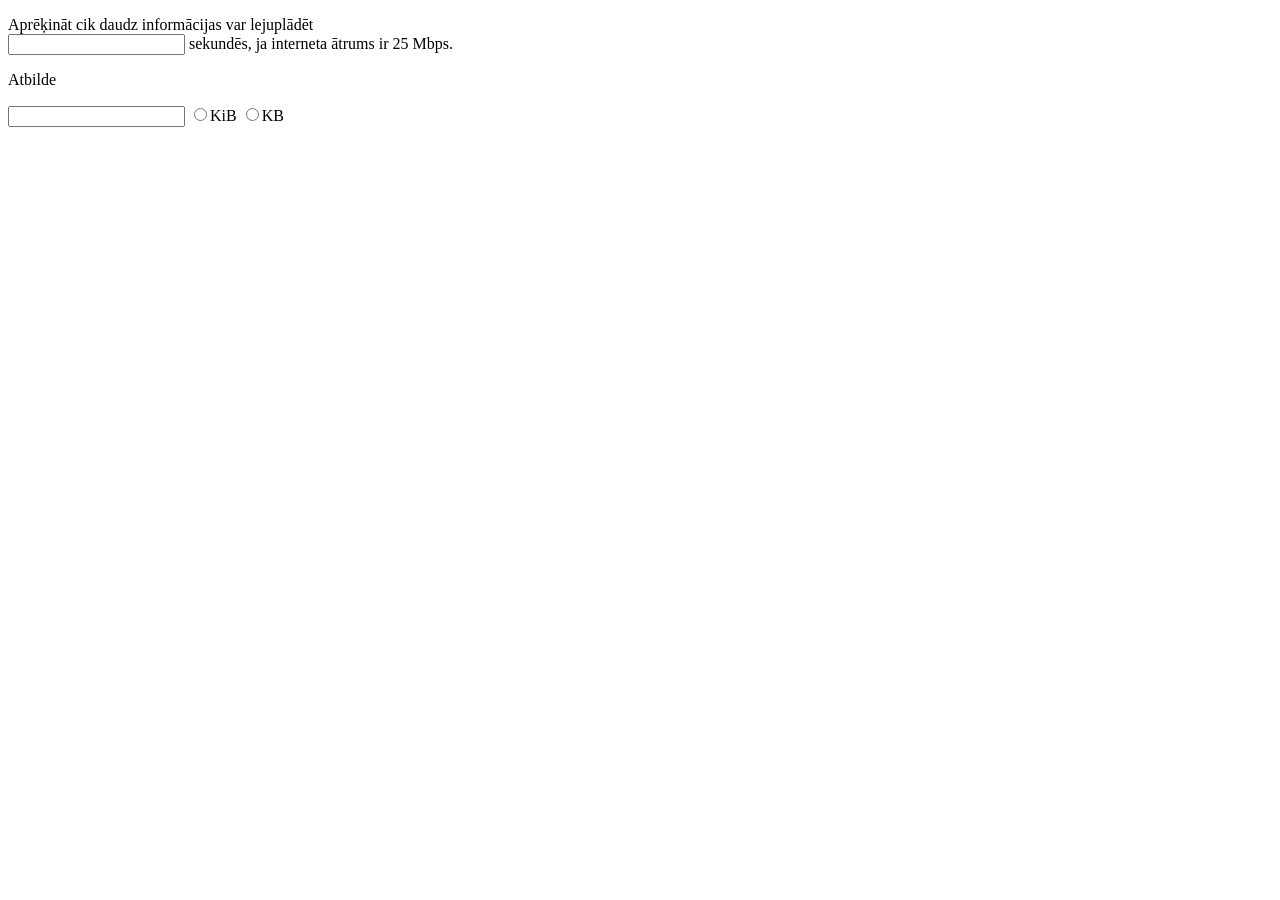
<file: baiti.html>
<!DOCTYPE html>
<html lang="en">
<head>
<title>Manas skolas lapa</title>
<meta charset="utf-8">
<meta name="viewport" content="width=device-width, initial-scale=1">
</head>
    <body>
        <p>
            <form onsubmit="return false" id="info_daudzuma_ievads">
                Aprēķināt cik daudz informācijas var lejuplādēt
                    <br>
                    <input type="text" id="sekundes_ladet" name="sekundes_ladet">
                sekundēs, ja interneta ātrums ir 25 Mbps.
            </form>
        </p>
        <p>
            Atbilde
            <br>
            <form id="info_daudzuma_izvads">
                 <input type="text" readonly id="result" name="result">
                 <input type="radio" name="baiti" id="KiB"><text>KiB</text>
                 <input type="radio" name="baiti" id="KB"><text>KB</text>              
            </form>
    </body>
<script src="javascript/forma_info.js"></script>
</html>
</file>
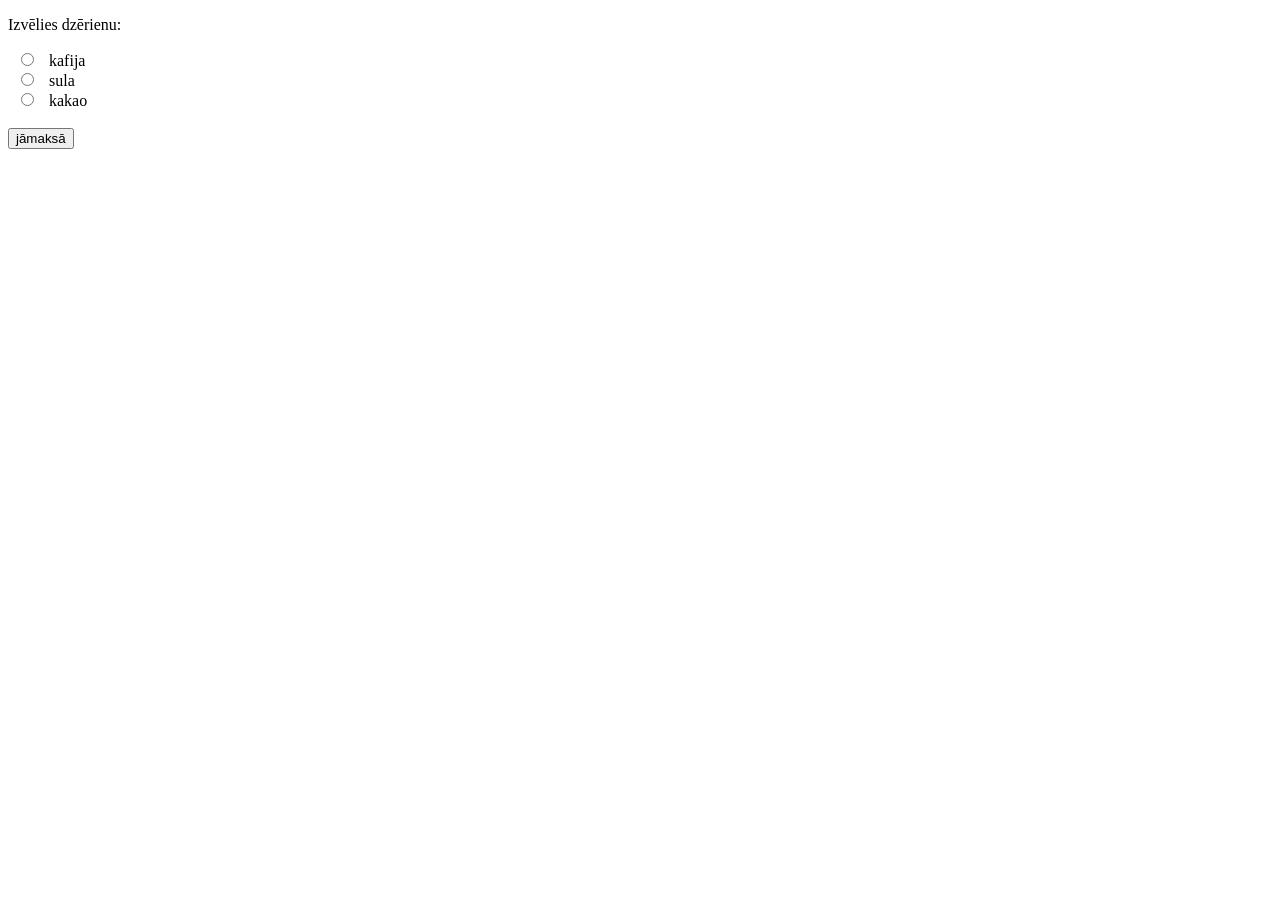
<file: dzer.html>
<!DOCTYPE html>
<html>
<body>
<script>
function maksa(){
	let dz = document.getElementsByName('drink');
    for(i = 0; i < dz.length; i++) {
       if(dz[i].checked)
      	document.getElementById("maksa").innerHTML=dz[i].value;
	}
 }   
</script>
<p>Izvēlies dzērienu:</p>
<form>
  <input type="radio" id="kafija" name="drink" value="3.60">
  <label for="kafija">kafija</label><br>
  <input type="radio" id="sula" name="drink" value="2.50">
  <label for="sula">sula</label><br>
  <input type="radio" id="kakao" name="drink" value="3.20">
  <label for="kakao">kakao</label><br><br>
  <input type="button" id="poga" value="jāmaksā" onclick="maksa()"> <b id="maksa"></b>
</form> 
</body>
</html>
</file>
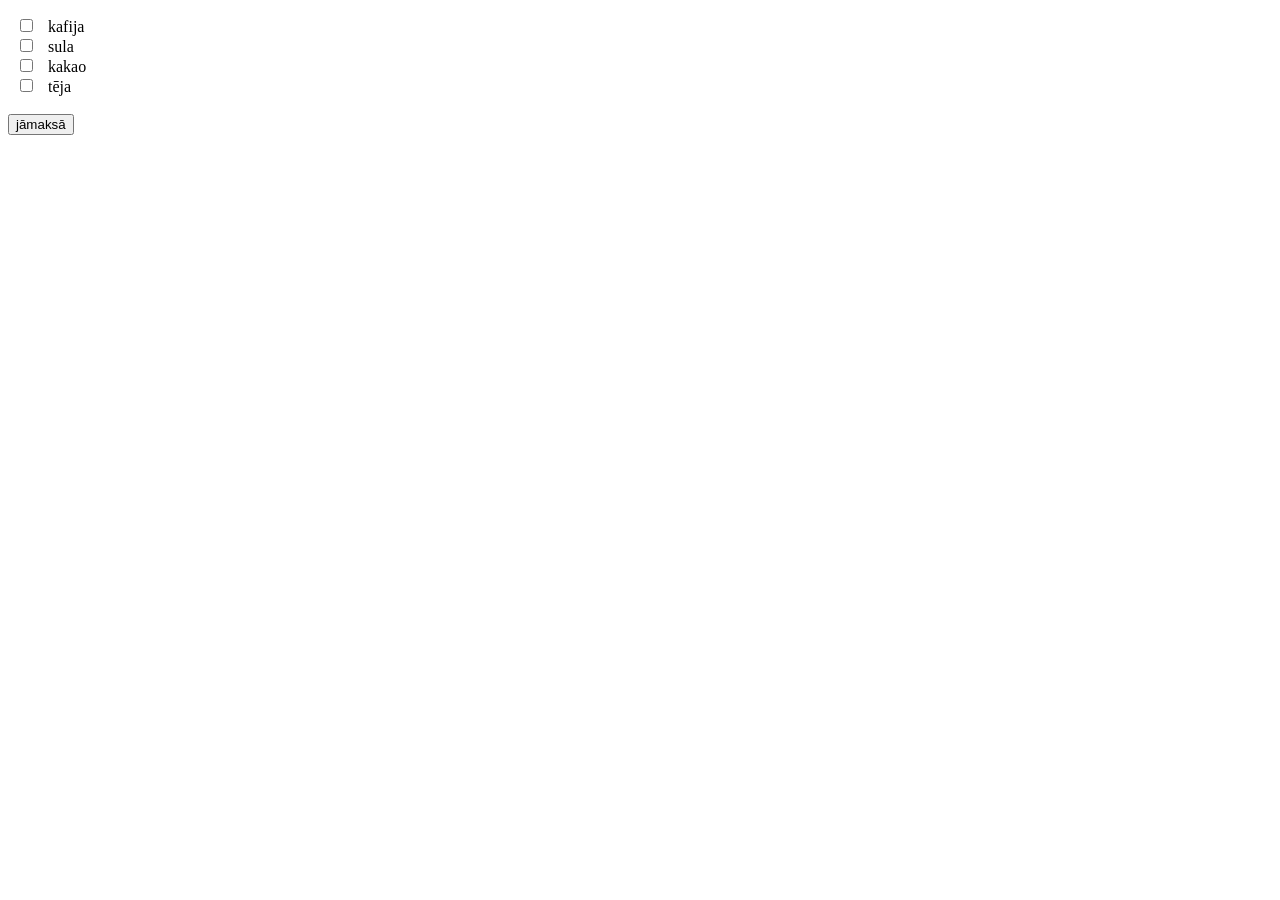
<file: dzerdaudz.html>
<!DOCTYPE html>
<html>
<body>
<script>
function maksa(){
	let dz = document.getElementsByTagName('input');
    let sum=0;
    for(i = 0; i < dz.length-1; i++) {
       if(dz[i].checked) sum+=Number(dz[i].value);
    }
    document.getElementById("maksa").innerHTML="Jāmaksā "+sum;
 }   
</script>
<p id="maksa"></p>
<form>
  <input type="checkbox" id="kafija" name="kafija" value="3.60">
  <label for="kafija">kafija</label><br>
  <input type="checkbox" id="sula"  name="sula" value="2.50">
  <label for="sula">sula</label><br>
  <input type="checkbox" id="kakao" name="kakao" value="3.20">
  <label for="kakao">kakao</label><br>
  <input type="checkbox" id="tēja"  name="tēja" value="1.50">
  <label for="tēja">tēja</label><br><br>
  <input type="button" id="poga" value="jāmaksā" onclick="maksa()">
</form> 
</body>
</html>
</file>
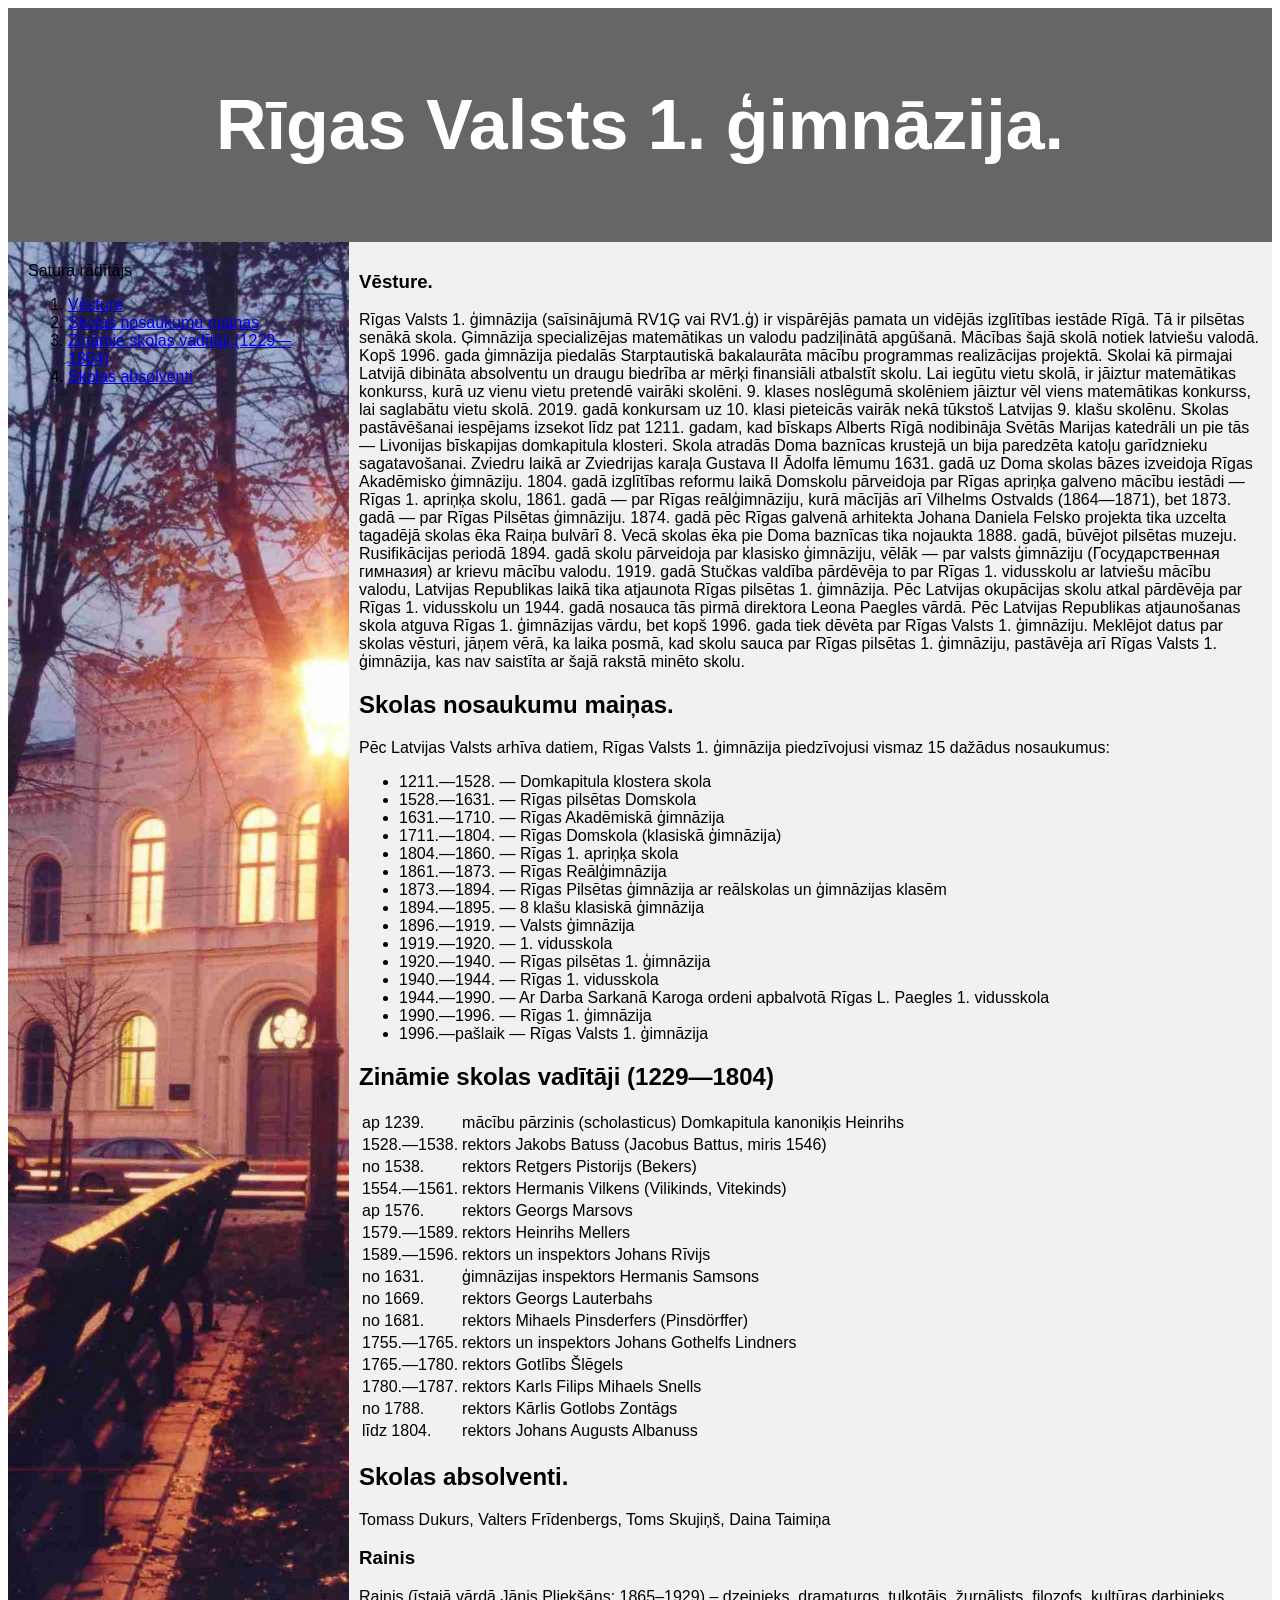
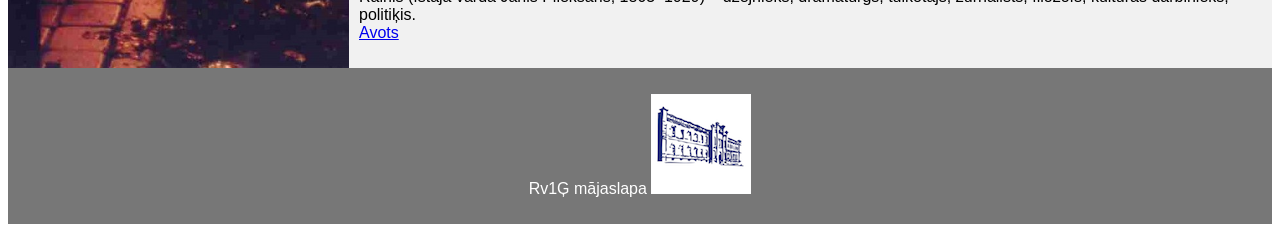
<file: skola.html>
<!DOCTYPE html>
<html lang="en">
<head>
<title>Manas skolas lapa</title>
<meta charset="utf-8">
<meta name="viewport" content="width=device-width, initial-scale=1">
<style>
* {
  box-sizing: border-box;
}

body {
  font-family: Arial, Helvetica, sans-serif;
}

/* Style the header */
header {
  background-color: #666;
  padding: 30px;
  text-align: center;
  font-size: 35px;
  color: white;
}

/* Container for flexboxes */
section {
  display: -webkit-flex;
  display: flex;
}

/* Style the navigation menu */
nav {
  -webkit-flex: 1;
  -ms-flex: 1;
  flex: 1;
  background: #ccc;
  padding: 20px;
  background-image: url(images/skola.jpg);
  background-size: auto 100%;
  background-repeat: repeat;
}

/* Style the list inside the menu */
nav ul {
  list-style-type: none;
  padding: 0;
}

/* Style the content */
article {
  -webkit-flex: 3;
  -ms-flex: 3;
  flex: 3;
  background-color: #f1f1f1;
  padding: 10px;
}

/* Style the footer */
footer {
  background-color: #777;
  padding: 10px;
  text-align: center;
  color: white;
}

/* Responsive layout - makes the menu and the content (inside the section) sit on top of each other instead of next to each other */
@media (max-width: 600px) {
  section {
    -webkit-flex-direction: column;
    flex-direction: column;
  }
}
</style>
</head>
<body>
<header>
  <h1>Rīgas Valsts 1. ģimnāzija.</h1>
</header>

<section>
  <nav>
    Satura rādītājs
    <ol type="1">
      <li><a href="#vesture">Vēsture</a></li>
      <li><a href="#nosaukumi">Skolas nosaukumu maiņas</a></li>
      <li><a href="#vaditaji">Zināmie skolas vadītāji (1229—1804)</a></li>
      <li><a href="#absolventi">Skolas absolventi</a></li>
    </ol>
  </nav>
  
  <article>
    <div id="vesture">
    <h1>Vēsture.</h1> 
<p>Rīgas Valsts 1. ģimnāzija (saīsinājumā RV1Ģ vai RV1.ģ) ir vispārējās pamata un vidējās izglītības iestāde Rīgā. Tā ir pilsētas senākā skola. Ģimnāzija specializējas matemātikas un valodu padziļinātā apgūšanā. Mācības šajā skolā notiek latviešu valodā. Kopš 1996. gada ģimnāzija piedalās Starptautiskā bakalaurāta mācību programmas realizācijas projektā. Skolai kā pirmajai Latvijā dibināta absolventu un draugu biedrība ar mērķi finansiāli atbalstīt skolu. Lai iegūtu vietu skolā, ir jāiztur matemātikas konkurss, kurā uz vienu vietu pretendē vairāki skolēni. 9. klases noslēgumā skolēniem jāiztur vēl viens matemātikas konkurss, lai saglabātu vietu skolā. 2019. gadā konkursam uz 10. klasi pieteicās vairāk nekā tūkstoš Latvijas 9. klašu skolēnu.
Skolas pastāvēšanai iespējams izsekot līdz pat 1211. gadam, kad bīskaps Alberts Rīgā nodibināja Svētās Marijas katedrāli un pie tās — Livonijas bīskapijas domkapitula klosteri. Skola atradās Doma baznīcas krustejā un bija paredzēta katoļu garīdznieku sagatavošanai. Zviedru laikā ar Zviedrijas karaļa Gustava II Ādolfa lēmumu 1631. gadā uz Doma skolas bāzes izveidoja Rīgas Akadēmisko ģimnāziju. 1804. gadā izglītības reformu laikā Domskolu pārveidoja par Rīgas apriņķa galveno mācību iestādi — Rīgas 1. apriņķa skolu, 1861. gadā — par Rīgas reālģimnāziju, kurā mācījās arī Vilhelms Ostvalds (1864—1871), bet 1873. gadā — par Rīgas Pilsētas ģimnāziju. 1874. gadā pēc Rīgas galvenā arhitekta Johana Daniela Felsko projekta tika uzcelta tagadējā skolas ēka Raiņa bulvārī 8. Vecā skolas ēka pie Doma baznīcas tika nojaukta 1888. gadā, būvējot pilsētas muzeju. Rusifikācijas periodā 1894. gadā skolu pārveidoja par klasisko ģimnāziju, vēlāk — par valsts ģimnāziju (Государственная гимназия) ar krievu mācību valodu. 1919. gadā Stučkas valdība pārdēvēja to par Rīgas 1. vidusskolu ar latviešu mācību valodu, Latvijas Republikas laikā tika atjaunota Rīgas pilsētas 1. ģimnāzija. Pēc Latvijas okupācijas skolu atkal pārdēvēja par Rīgas 1. vidusskolu un 1944. gadā nosauca tās pirmā direktora Leona Paegles vārdā. Pēc Latvijas Republikas atjaunošanas skola atguva Rīgas 1. ģimnāzijas vārdu, bet kopš 1996. gada tiek dēvēta par Rīgas Valsts 1. ģimnāziju. Meklējot datus par skolas vēsturi, jāņem vērā, ka laika posmā, kad skolu sauca par Rīgas pilsētas 1. ģimnāziju, pastāvēja arī Rīgas Valsts 1. ģimnāzija, kas nav saistīta ar šajā rakstā minēto skolu.</p>
</div>
<div id="nosaukumi">
<h2>Skolas nosaukumu maiņas.</h2>
<p>Pēc Latvijas Valsts arhīva datiem, Rīgas Valsts 1. ģimnāzija piedzīvojusi vismaz 15 dažādus nosaukumus:
  <ul>
<li>1211.—1528. — Domkapitula klostera skola</li>
<li>1528.—1631. — Rīgas pilsētas Domskola</li>
<li>1631.—1710. — Rīgas Akadēmiskā ģimnāzija</li>
<li>1711.—1804. — Rīgas Domskola (klasiskā ģimnāzija)</li>
<li>1804.—1860. — Rīgas 1. apriņķa skola</li>
<li>1861.—1873. — Rīgas Reālģimnāzija</li>
<li>1873.—1894. — Rīgas Pilsētas ģimnāzija ar reālskolas un ģimnāzijas klasēm</li>
<li>1894.—1895. — 8 klašu klasiskā ģimnāzija</li>
<li>1896.—1919. — Valsts ģimnāzija</li>
<li>1919.—1920. — 1. vidusskola</li>
<li>1920.—1940. — Rīgas pilsētas 1. ģimnāzija</li>
<li>1940.—1944. — Rīgas 1. vidusskola</li>
<li>1944.—1990. — Ar Darba Sarkanā Karoga ordeni apbalvotā Rīgas L. Paegles 1. vidusskola</li>
<li>1990.—1996. — Rīgas 1. ģimnāzija</li>
<li>1996.—pašlaik — Rīgas Valsts 1. ģimnāzija</li>
  </ul>
</div>
<div id="vaditaji">
<h2>Zināmie skolas vadītāji (1229—1804)</h2>
<table>
<tr><td>ap 1239.</td><td>mācību pārzinis (scholasticus) Domkapitula kanoniķis Heinrihs</td></tr>
<tr><td>1528.—1538.</td><td>rektors Jakobs Batuss (Jacobus Battus, miris 1546)</td></tr>
<tr><td>no 1538.</td><td>rektors Retgers Pistorijs (Bekers)</td></tr>
<tr><td>1554.—1561.</td><td>rektors Hermanis Vilkens (Vilikinds, Vitekinds)</td></tr>
<tr><td>ap 1576.</td><td>rektors Georgs Marsovs</td></tr>
<tr><td>1579.—1589.</td><td>rektors Heinrihs Mellers</td></tr>
<tr><td>1589.—1596.</td><td>rektors un inspektors Johans Rīvijs</td></tr>
<tr><td>no 1631.</td><td>ģimnāzijas inspektors Hermanis Samsons</td></tr>
<tr><td>no 1669.</td><td>rektors Georgs Lauterbahs</td></tr>
<tr><td>no 1681.</td><td>rektors Mihaels Pinsderfers (Pinsdörffer)</td></tr>
<tr><td>1755.—1765.</td><td>rektors un inspektors Johans Gothelfs Lindners</td></tr>
<tr><td>1765.—1780.</td><td>rektors Gotlībs Šlēgels</td></tr>
<tr><td>1780.—1787.</td><td>rektors Karls Filips Mihaels Snells</td></tr>
<tr><td>no 1788.</td><td>rektors Kārlis Gotlobs Zontāgs</td></tr>
<tr><td>līdz 1804.</td><td>rektors Johans Augusts Albanuss</td></tr>
</table>
</div>
<div id="absolventi">
<h2>Skolas absolventi.</h2>
Tomass Dukurs, Valters Frīdenbergs, Toms Skujiņš, Daina Taimiņa
<h3>Rainis</h3>
<p>
  Rainis (īstajā vārdā Jānis Pliekšāns; 1865–1929) – dzejnieks, dramaturgs, tulkotājs, žurnālists, filozofs, kultūras darbinieks, politiķis.<br>
  <a href="https://www.literatura.lv/personas/rainis">Avots</a>
</p>
</div>
  </article>
</section>

<footer>
  <p>Rv1Ģ mājaslapa <a href="https://www.r1g.edu.lv"><img src="images/logo.png"></a></p>
</footer>

</body>
</html>
</file>
